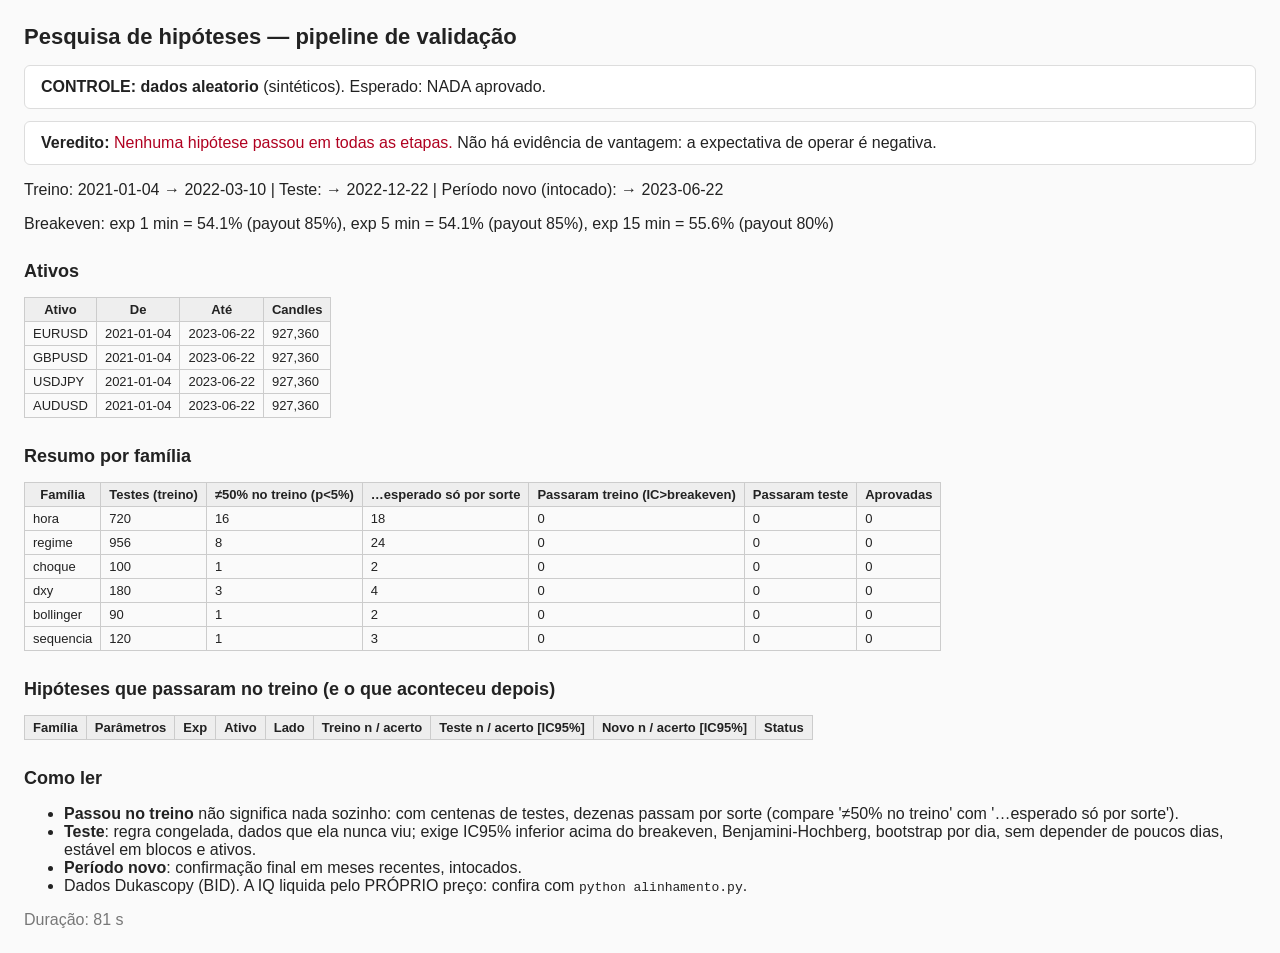
<file: exemplos_relatorios/pesquisa_aleatorio_20261006_0252.html>
<html><head><meta charset='utf-8'><title>Pesquisa de hipóteses</title><style>body{font-family:Segoe UI,Arial,sans-serif;margin:24px;color:#222;background:#fafafa}
table{border-collapse:collapse;margin:12px 0;font-size:13px}td,th{border:1px solid #ccc;padding:4px 8px}
th{background:#eee}.ok{color:#0a7a2f;font-weight:bold}.ruim{color:#b00020}.box{background:#fff;border:1px solid #ddd;
padding:12px 16px;border-radius:6px;margin:12px 0}h1{font-size:22px}h2{font-size:18px;margin-top:28px}</style></head><body>
<h1>Pesquisa de hipóteses — pipeline de validação</h1>
<div class='box'><b>CONTROLE: dados aleatorio</b> (sintéticos). Esperado: NADA aprovado.</div>
<div class='box'><b>Veredito:</b> <span class='ruim'>Nenhuma hipótese passou em todas as etapas.</span> Não há evidência de vantagem: a expectativa de operar é negativa.</div>
<p>Treino: 2021-01-04 → 2022-03-10 | Teste: → 2022-12-22 | Período novo (intocado): → 2023-06-22</p>
<p>Breakeven: exp 1 min = 54.1% (payout 85%), exp 5 min = 54.1% (payout 85%), exp 15 min = 55.6% (payout 80%)</p>
<h2>Ativos</h2><table><tr><th>Ativo</th><th>De</th><th>Até</th><th>Candles</th></tr>
<tr><td>EURUSD</td><td>2021-01-04</td><td>2023-06-22</td><td>927,360</td></tr>
<tr><td>GBPUSD</td><td>2021-01-04</td><td>2023-06-22</td><td>927,360</td></tr>
<tr><td>USDJPY</td><td>2021-01-04</td><td>2023-06-22</td><td>927,360</td></tr>
<tr><td>AUDUSD</td><td>2021-01-04</td><td>2023-06-22</td><td>927,360</td></tr>
</table><h2>Resumo por família</h2><table><tr><th>Família</th><th>Testes (treino)</th><th>≠50% no treino (p&lt;5%)</th><th>…esperado só por sorte</th><th>Passaram treino (IC&gt;breakeven)</th><th>Passaram teste</th><th>Aprovadas</th></tr>
<tr><td>hora</td><td>720</td><td>16</td><td>18</td><td>0</td><td>0</td><td class=''>0</td></tr>
<tr><td>regime</td><td>956</td><td>8</td><td>24</td><td>0</td><td>0</td><td class=''>0</td></tr>
<tr><td>choque</td><td>100</td><td>1</td><td>2</td><td>0</td><td>0</td><td class=''>0</td></tr>
<tr><td>dxy</td><td>180</td><td>3</td><td>4</td><td>0</td><td>0</td><td class=''>0</td></tr>
<tr><td>bollinger</td><td>90</td><td>1</td><td>2</td><td>0</td><td>0</td><td class=''>0</td></tr>
<tr><td>sequencia</td><td>120</td><td>1</td><td>3</td><td>0</td><td>0</td><td class=''>0</td></tr>
</table>
<h2>Hipóteses que passaram no treino (e o que aconteceu depois)</h2><table><tr><th>Família</th><th>Parâmetros</th><th>Exp</th><th>Ativo</th><th>Lado</th><th>Treino n / acerto</th><th>Teste n / acerto [IC95%]</th><th>Novo n / acerto [IC95%]</th><th>Status</th></tr>
</table>
<h2>Como ler</h2><ul><li><b>Passou no treino</b> não significa nada sozinho: com centenas de testes, dezenas passam por sorte (compare '≠50% no treino' com '…esperado só por sorte').</li><li><b>Teste</b>: regra congelada, dados que ela nunca viu; exige IC95% inferior acima do breakeven, Benjamini-Hochberg, bootstrap por dia, sem depender de poucos dias, estável em blocos e ativos.</li><li><b>Período novo</b>: confirmação final em meses recentes, intocados.</li><li>Dados Dukascopy (BID). A IQ liquida pelo PRÓPRIO preço: confira com <code>python alinhamento.py</code>.</li></ul>
<p style='color:#777'>Duração: 81 s</p></body></html>
</file>
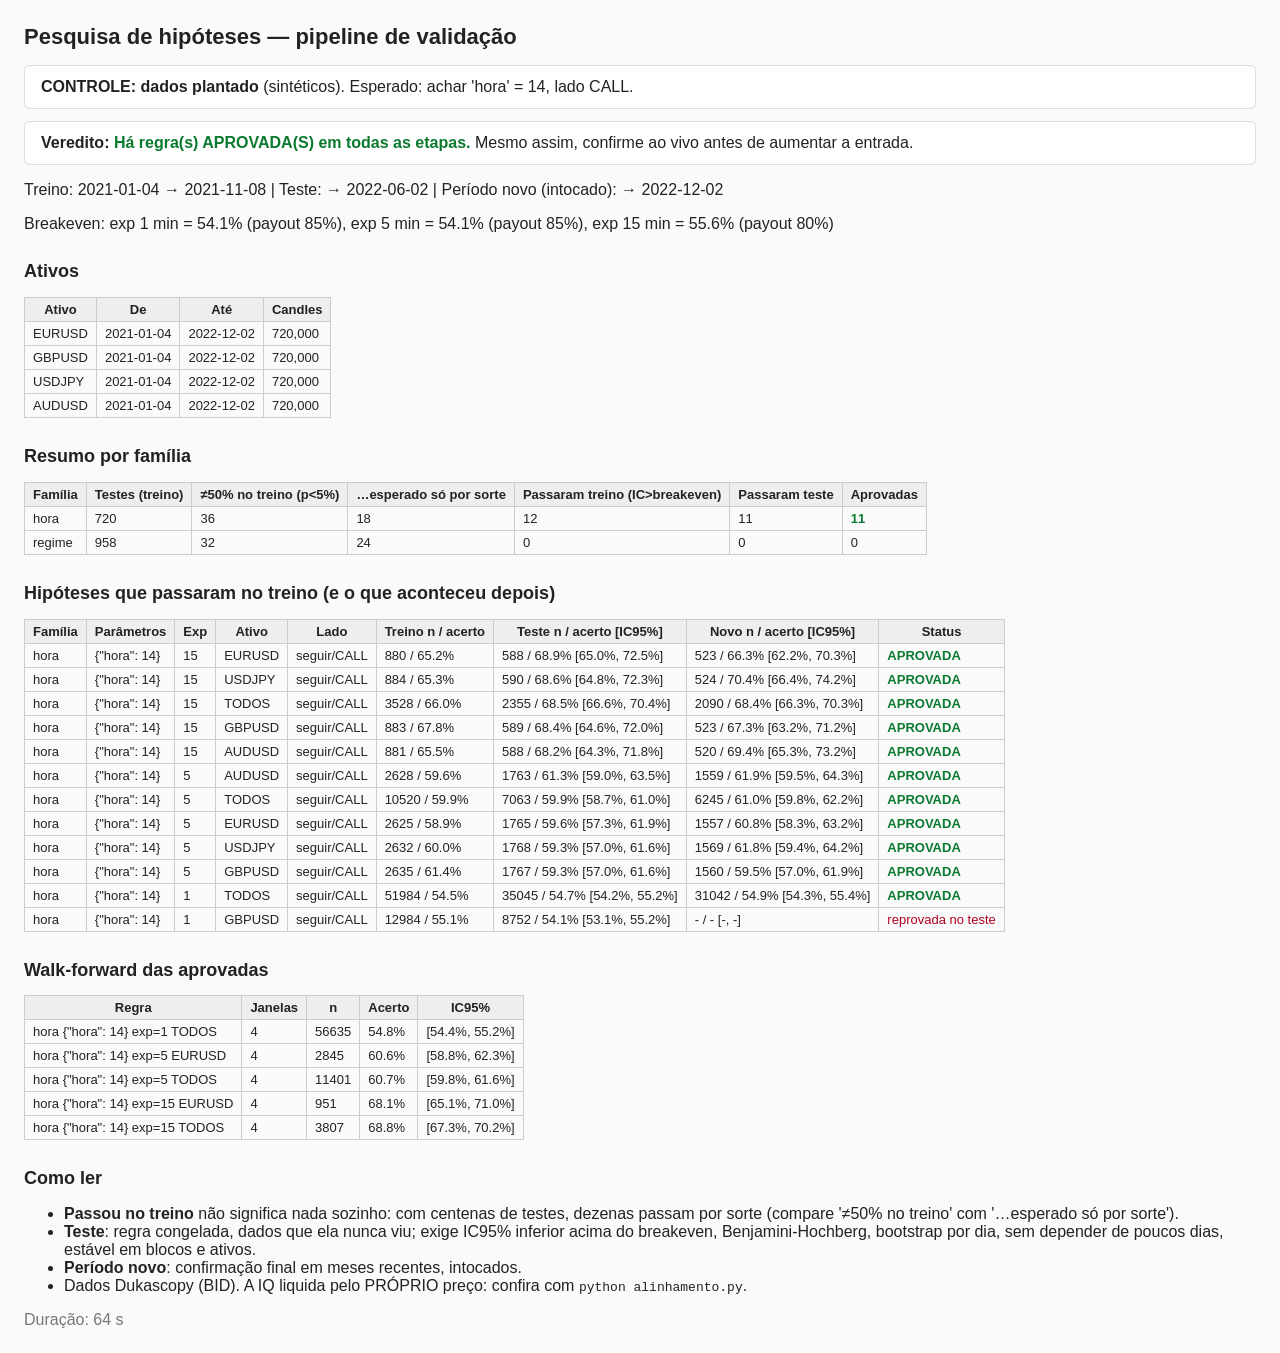
<file: exemplos_relatorios/pesquisa_plantado_20261006_0253.html>
<html><head><meta charset='utf-8'><title>Pesquisa de hipóteses</title><style>body{font-family:Segoe UI,Arial,sans-serif;margin:24px;color:#222;background:#fafafa}
table{border-collapse:collapse;margin:12px 0;font-size:13px}td,th{border:1px solid #ccc;padding:4px 8px}
th{background:#eee}.ok{color:#0a7a2f;font-weight:bold}.ruim{color:#b00020}.box{background:#fff;border:1px solid #ddd;
padding:12px 16px;border-radius:6px;margin:12px 0}h1{font-size:22px}h2{font-size:18px;margin-top:28px}</style></head><body>
<h1>Pesquisa de hipóteses — pipeline de validação</h1>
<div class='box'><b>CONTROLE: dados plantado</b> (sintéticos). Esperado: achar 'hora' = 14, lado CALL.</div>
<div class='box'><b>Veredito:</b> <span class='ok'>Há regra(s) APROVADA(S) em todas as etapas.</span> Mesmo assim, confirme ao vivo antes de aumentar a entrada.</div>
<p>Treino: 2021-01-04 → 2021-11-08 | Teste: → 2022-06-02 | Período novo (intocado): → 2022-12-02</p>
<p>Breakeven: exp 1 min = 54.1% (payout 85%), exp 5 min = 54.1% (payout 85%), exp 15 min = 55.6% (payout 80%)</p>
<h2>Ativos</h2><table><tr><th>Ativo</th><th>De</th><th>Até</th><th>Candles</th></tr>
<tr><td>EURUSD</td><td>2021-01-04</td><td>2022-12-02</td><td>720,000</td></tr>
<tr><td>GBPUSD</td><td>2021-01-04</td><td>2022-12-02</td><td>720,000</td></tr>
<tr><td>USDJPY</td><td>2021-01-04</td><td>2022-12-02</td><td>720,000</td></tr>
<tr><td>AUDUSD</td><td>2021-01-04</td><td>2022-12-02</td><td>720,000</td></tr>
</table><h2>Resumo por família</h2><table><tr><th>Família</th><th>Testes (treino)</th><th>≠50% no treino (p&lt;5%)</th><th>…esperado só por sorte</th><th>Passaram treino (IC&gt;breakeven)</th><th>Passaram teste</th><th>Aprovadas</th></tr>
<tr><td>hora</td><td>720</td><td>36</td><td>18</td><td>12</td><td>11</td><td class='ok'>11</td></tr>
<tr><td>regime</td><td>958</td><td>32</td><td>24</td><td>0</td><td>0</td><td class=''>0</td></tr>
</table>
<h2>Hipóteses que passaram no treino (e o que aconteceu depois)</h2><table><tr><th>Família</th><th>Parâmetros</th><th>Exp</th><th>Ativo</th><th>Lado</th><th>Treino n / acerto</th><th>Teste n / acerto [IC95%]</th><th>Novo n / acerto [IC95%]</th><th>Status</th></tr>
<tr><td>hora</td><td>{&quot;hora&quot;: 14}</td><td>15</td><td>EURUSD</td><td>seguir/CALL</td><td>880 / 65.2%</td><td>588 / 68.9% [65.0%, 72.5%]</td><td>523 / 66.3% [62.2%, 70.3%]</td><td class='ok'>APROVADA</td></tr>
<tr><td>hora</td><td>{&quot;hora&quot;: 14}</td><td>15</td><td>USDJPY</td><td>seguir/CALL</td><td>884 / 65.3%</td><td>590 / 68.6% [64.8%, 72.3%]</td><td>524 / 70.4% [66.4%, 74.2%]</td><td class='ok'>APROVADA</td></tr>
<tr><td>hora</td><td>{&quot;hora&quot;: 14}</td><td>15</td><td>TODOS</td><td>seguir/CALL</td><td>3528 / 66.0%</td><td>2355 / 68.5% [66.6%, 70.4%]</td><td>2090 / 68.4% [66.3%, 70.3%]</td><td class='ok'>APROVADA</td></tr>
<tr><td>hora</td><td>{&quot;hora&quot;: 14}</td><td>15</td><td>GBPUSD</td><td>seguir/CALL</td><td>883 / 67.8%</td><td>589 / 68.4% [64.6%, 72.0%]</td><td>523 / 67.3% [63.2%, 71.2%]</td><td class='ok'>APROVADA</td></tr>
<tr><td>hora</td><td>{&quot;hora&quot;: 14}</td><td>15</td><td>AUDUSD</td><td>seguir/CALL</td><td>881 / 65.5%</td><td>588 / 68.2% [64.3%, 71.8%]</td><td>520 / 69.4% [65.3%, 73.2%]</td><td class='ok'>APROVADA</td></tr>
<tr><td>hora</td><td>{&quot;hora&quot;: 14}</td><td>5</td><td>AUDUSD</td><td>seguir/CALL</td><td>2628 / 59.6%</td><td>1763 / 61.3% [59.0%, 63.5%]</td><td>1559 / 61.9% [59.5%, 64.3%]</td><td class='ok'>APROVADA</td></tr>
<tr><td>hora</td><td>{&quot;hora&quot;: 14}</td><td>5</td><td>TODOS</td><td>seguir/CALL</td><td>10520 / 59.9%</td><td>7063 / 59.9% [58.7%, 61.0%]</td><td>6245 / 61.0% [59.8%, 62.2%]</td><td class='ok'>APROVADA</td></tr>
<tr><td>hora</td><td>{&quot;hora&quot;: 14}</td><td>5</td><td>EURUSD</td><td>seguir/CALL</td><td>2625 / 58.9%</td><td>1765 / 59.6% [57.3%, 61.9%]</td><td>1557 / 60.8% [58.3%, 63.2%]</td><td class='ok'>APROVADA</td></tr>
<tr><td>hora</td><td>{&quot;hora&quot;: 14}</td><td>5</td><td>USDJPY</td><td>seguir/CALL</td><td>2632 / 60.0%</td><td>1768 / 59.3% [57.0%, 61.6%]</td><td>1569 / 61.8% [59.4%, 64.2%]</td><td class='ok'>APROVADA</td></tr>
<tr><td>hora</td><td>{&quot;hora&quot;: 14}</td><td>5</td><td>GBPUSD</td><td>seguir/CALL</td><td>2635 / 61.4%</td><td>1767 / 59.3% [57.0%, 61.6%]</td><td>1560 / 59.5% [57.0%, 61.9%]</td><td class='ok'>APROVADA</td></tr>
<tr><td>hora</td><td>{&quot;hora&quot;: 14}</td><td>1</td><td>TODOS</td><td>seguir/CALL</td><td>51984 / 54.5%</td><td>35045 / 54.7% [54.2%, 55.2%]</td><td>31042 / 54.9% [54.3%, 55.4%]</td><td class='ok'>APROVADA</td></tr>
<tr><td>hora</td><td>{&quot;hora&quot;: 14}</td><td>1</td><td>GBPUSD</td><td>seguir/CALL</td><td>12984 / 55.1%</td><td>8752 / 54.1% [53.1%, 55.2%]</td><td>- / - [-, -]</td><td class='ruim'>reprovada no teste</td></tr>
</table>
<h2>Walk-forward das aprovadas</h2><table><tr><th>Regra</th><th>Janelas</th><th>n</th><th>Acerto</th><th>IC95%</th></tr>
<tr><td>hora {&quot;hora&quot;: 14} exp=1 TODOS</td><td>4</td><td>56635</td><td>54.8%</td><td>[54.4%, 55.2%]</td></tr>
<tr><td>hora {&quot;hora&quot;: 14} exp=5 EURUSD</td><td>4</td><td>2845</td><td>60.6%</td><td>[58.8%, 62.3%]</td></tr>
<tr><td>hora {&quot;hora&quot;: 14} exp=5 TODOS</td><td>4</td><td>11401</td><td>60.7%</td><td>[59.8%, 61.6%]</td></tr>
<tr><td>hora {&quot;hora&quot;: 14} exp=15 EURUSD</td><td>4</td><td>951</td><td>68.1%</td><td>[65.1%, 71.0%]</td></tr>
<tr><td>hora {&quot;hora&quot;: 14} exp=15 TODOS</td><td>4</td><td>3807</td><td>68.8%</td><td>[67.3%, 70.2%]</td></tr>
</table>
<h2>Como ler</h2><ul><li><b>Passou no treino</b> não significa nada sozinho: com centenas de testes, dezenas passam por sorte (compare '≠50% no treino' com '…esperado só por sorte').</li><li><b>Teste</b>: regra congelada, dados que ela nunca viu; exige IC95% inferior acima do breakeven, Benjamini-Hochberg, bootstrap por dia, sem depender de poucos dias, estável em blocos e ativos.</li><li><b>Período novo</b>: confirmação final em meses recentes, intocados.</li><li>Dados Dukascopy (BID). A IQ liquida pelo PRÓPRIO preço: confira com <code>python alinhamento.py</code>.</li></ul>
<p style='color:#777'>Duração: 64 s</p></body></html>
</file>
